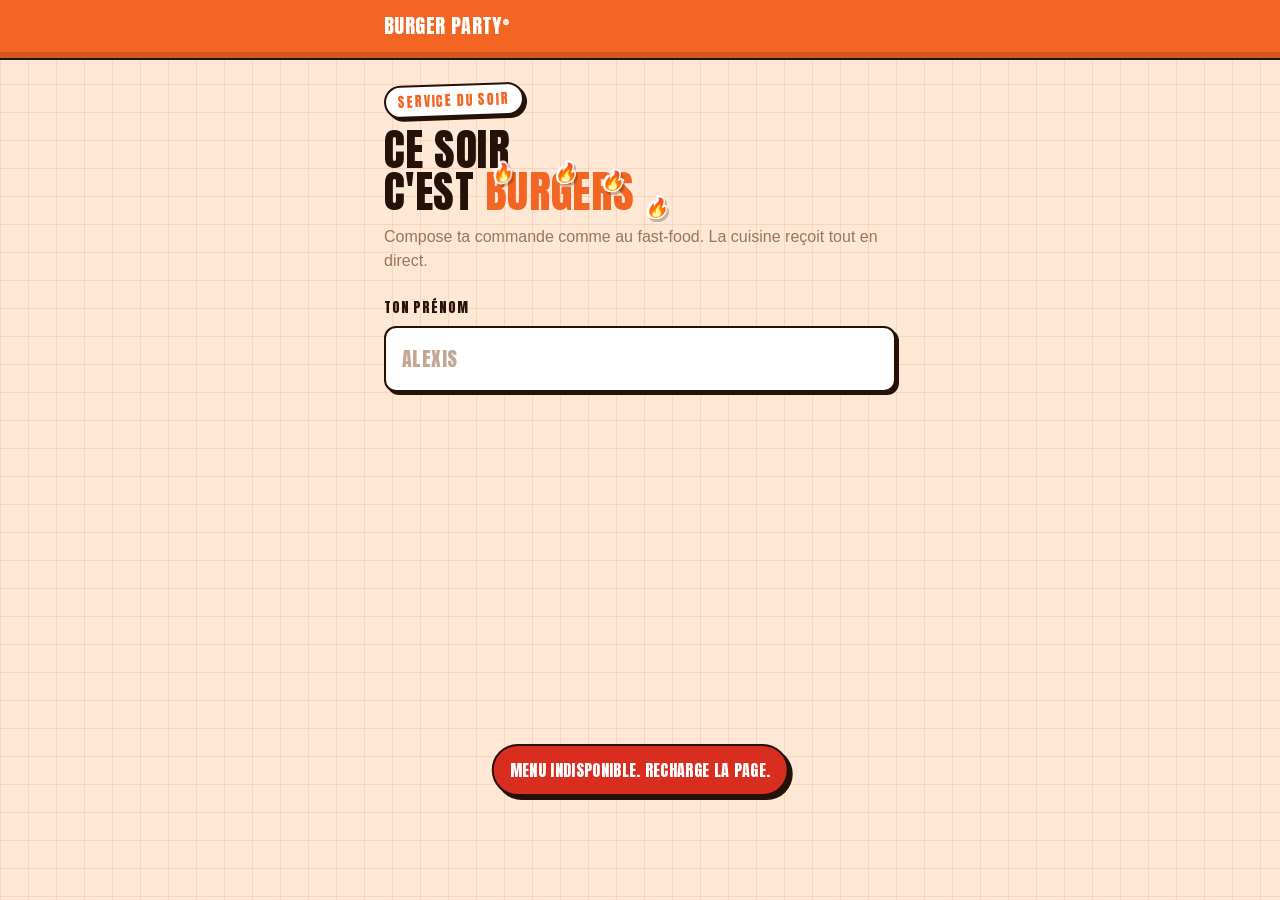
<file: index.html>
<!doctype html>
<html lang="fr">
  <head>
    <meta charset="utf-8" />
    <meta name="viewport" content="width=device-width, initial-scale=1, viewport-fit=cover" />
    <!-- C'est ce titre qui s'affiche dans l'aperçu du lien partagé -->
    <title>BURGER PARTY</title>
    <meta name="description" content="Choisis ton burger, tes suppléments et tes sauces. La cuisine reçoit tout en direct." />
    <meta name="theme-color" content="#f26522" />
    <meta name="color-scheme" content="light" />
    <meta name="mobile-web-app-capable" content="yes" />
    <meta name="apple-mobile-web-app-status-bar-style" content="default" />
    <meta name="robots" content="noindex" />

    <link rel="preconnect" href="https://eqbvfhhxrovsscldcgfh.supabase.co" crossorigin />
    <link rel="preload" href="/assets/fonts/anton-latin.woff2" as="font" type="font/woff2" crossorigin />
    <link rel="stylesheet" href="/assets/css/app.css" />
    <link rel="icon" href="data:image/svg+xml,<svg xmlns='http://www.w3.org/2000/svg' viewBox='0 0 100 100'><text y='.9em' font-size='90'>🍔</text></svg>" />
    <link rel="modulepreload" href="/assets/js/api.js" />
  </head>

  <body>
    <header class="topbar">
      <div class="topbar__inner">
        <button class="iconbtn hidden" id="back" type="button" aria-label="Étape précédente">←</button>
        <span class="topbar__title"><span id="party-name">Burger Party</span><sup>®</sup></span>
        <span class="topbar__title" id="step-counter" style="flex: none"></span>
      </div>
      <div class="progress" aria-hidden="true"><div class="progress__bar" id="progress"></div></div>
    </header>

    <main class="app" id="app">
      <!-- 1 — Accueil ------------------------------------------------- -->
      <section class="step" id="step-welcome">
        <div class="stack-lg">
          <div class="stack">
            <p><span class="eyebrow">Service du soir</span></p>
            <h1>
              Ce soir<br />c'est
              <span class="pop pop--hot"
                >burgers<span class="flames" id="flames" aria-hidden="true"
                  ><i style="--x: 21%; --y: 27%; --s: 0.95; --r: -16deg; --d: 0s; --t: 2.1s"></i
                  ><i style="--x: 47%; --y: 15%; --s: 1.15; --r: 10deg; --d: 0.12s; --t: 1.7s"></i
                  ><i style="--x: 71%; --y: 25%; --s: 0.9; --r: -8deg; --d: 0.24s; --t: 2.4s"></i
                  ><i style="--x: 93%; --y: 56%; --s: 1.05; --r: 20deg; --d: 0.36s; --t: 1.9s"></i
                ></span>
              </span>
            </h1>
            <p class="lede" id="welcome-message">
              Compose ta commande comme au fast-food. La cuisine reçoit tout en direct.
            </p>
          </div>

          <div class="field">
            <label class="section-label" for="guest-name">Ton prénom</label>
            <input
              class="input"
              id="guest-name"
              type="text"
              autocomplete="given-name"
              enterkeyhint="go"
              maxlength="40"
              placeholder="Alexis"
              required
            />
          </div>
        </div>
      </section>

      <!-- 2 — Choix du burger ----------------------------------------- -->
      <section class="step hidden" id="step-burger">
        <div class="stack-lg">
          <div class="stack">
            <p><span class="eyebrow">Étape 1</span></p>
            <h2>Choisis ton <span class="pop">burger</span></h2>
          </div>
          <div class="cards" id="burger-list" role="group" aria-label="Burgers disponibles">
            <div class="skeleton"></div>
            <div class="skeleton"></div>
            <div class="skeleton"></div>
          </div>
        </div>
      </section>

      <!-- 3 — Personnalisation ---------------------------------------- -->
      <section class="step hidden" id="step-custom">
        <div class="stack-lg">
          <div class="stack">
            <p><span class="eyebrow">Étape 2</span></p>
            <div class="sheet">
              <span class="sheet__visual" id="custom-visual" aria-hidden="true"></span>
              <h2 id="custom-title">Personnalise-le</h2>
            </div>
          </div>

          <div class="stack" id="ingredient-block">
            <p class="section-label">Retirer un ingrédient</p>
            <div class="chips" id="ingredient-list" role="group" aria-label="Ingrédients à retirer"></div>
          </div>

          <div class="stack hidden" id="extra-block">
            <p class="section-label">Suppléments</p>
            <div class="chips" id="extra-list" role="group" aria-label="Suppléments"></div>
          </div>

          <div class="stack hidden" id="sauce-block">
            <p class="section-label">Sauces</p>
            <div class="chips" id="sauce-list" role="group" aria-label="Sauces"></div>
          </div>

          <div class="stack hidden" id="cooking-block">
            <p class="section-label">Cuisson de la viande</p>
            <div class="segmented" id="cooking-list" role="group" aria-label="Cuisson"></div>
          </div>
        </div>
      </section>

      <!-- 4 — Accompagnements ----------------------------------------- -->
      <section class="step hidden" id="step-extras">
        <div class="stack-lg">
          <div class="stack">
            <p><span class="eyebrow">Étape 3</span></p>
            <h2>Avec ça ?</h2>
          </div>

          <div class="stack hidden" id="side-block">
            <p class="section-label">Accompagnements</p>
            <div class="chips" id="side-list" role="group" aria-label="Accompagnements"></div>
          </div>

          <div class="stack hidden" id="drink-block">
            <p class="section-label">Boissons</p>
            <div class="chips" id="drink-list" role="group" aria-label="Boissons"></div>
          </div>
        </div>
      </section>

      <!-- 5 — Récapitulatif ------------------------------------------- -->
      <section class="step hidden" id="step-recap">
        <div class="stack-lg">
          <div class="stack">
            <p><span class="eyebrow">Dernière étape</span></p>
            <h2>On <span class="pop">récapitule</span></h2>
          </div>

          <div class="panel" id="recap"></div>

          <div class="field">
            <label class="section-label" for="note">Un mot pour la cuisine ?</label>
            <textarea
              class="textarea"
              id="note"
              maxlength="200"
              placeholder="Allergie aux fruits à coque, double sauce, pas trop de sel…"
            ></textarea>
          </div>
        </div>
      </section>

      <!-- 6 — Ticket --------------------------------------------------- -->
      <section class="step hidden" id="step-ticket">
        <div class="stack-lg">
          <div class="ticket" id="ticket-frame">
            <p class="ticket__label">Commande</p>
            <p class="ticket__num" id="ticket-num">—</p>
            <p class="ticket__label" id="ticket-name"></p>
            <div style="margin-top: var(--sp-4)">
              <span class="badge" id="ticket-status">Nouvelle</span>
            </div>
          </div>

          <div class="panel" id="ticket-detail"></div>

          <p class="lede" style="text-align: center; font-size: var(--fs-sm)">
            Garde cette page ouverte : le statut se met à jour tout seul.
          </p>
        </div>
      </section>

      <!-- Commandes fermées -------------------------------------------- -->
      <section class="step hidden" id="step-closed">
        <div class="stack-lg" style="text-align: center; padding-top: var(--sp-6)">
          <p style="font-size: 3.5rem">🔒</p>
          <h2>Les commandes sont <span class="pop">closes</span></h2>
          <p class="lede" id="closed-message">Le service a démarré. Va voir en cuisine !</p>
        </div>
      </section>
    </main>

    <div class="dock hidden" id="dock">
      <div class="dock__inner">
        <button class="btn btn--primary btn--block" id="cta" type="button">Continuer</button>
        <button class="btn btn--danger btn--block btn--sm hidden" id="cta-secondary" type="button"></button>
        <p class="dock__hint hidden" id="dock-hint"></p>
      </div>
    </div>

    <div class="toast" id="toast" role="status" aria-live="polite"></div>

    <!-- GSAP en UMD, chargé avant le module : `defer` garantit l'ordre -->
    <script src="/assets/js/vendor/gsap.min.js" defer></script>
    <script type="module" src="/assets/js/order.js"></script>
  </body>
</html>
</file>
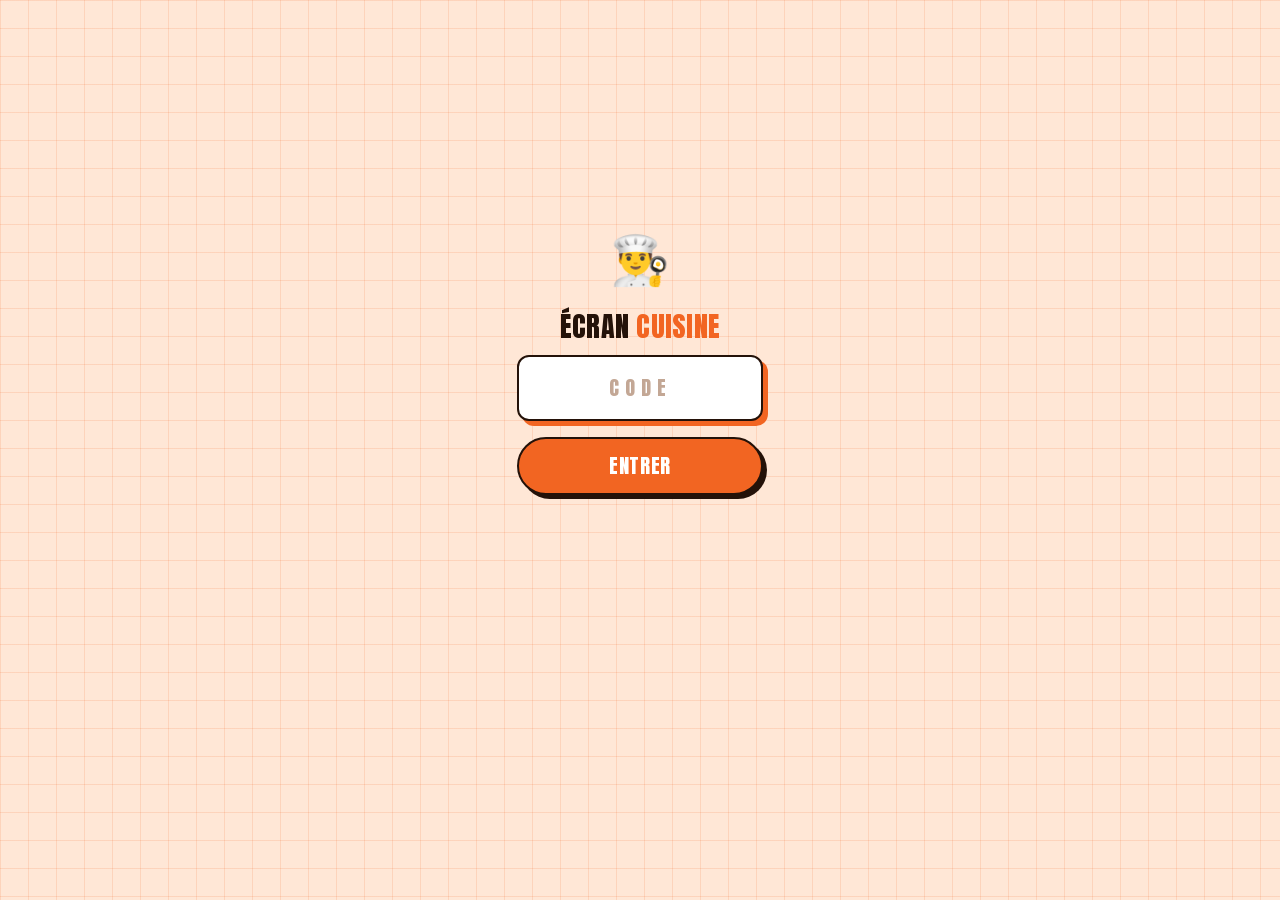
<file: cuisine-740e27.html>
<!doctype html>
<html lang="fr">
  <head>
    <meta charset="utf-8" />
    <meta name="viewport" content="width=device-width, initial-scale=1, viewport-fit=cover" />
    <title>Cuisine — Burger Party</title>
    <meta name="theme-color" content="#f26522" />
    <meta name="color-scheme" content="light" />
    <meta name="robots" content="noindex" />

    <link rel="preconnect" href="https://eqbvfhhxrovsscldcgfh.supabase.co" crossorigin />
    <link rel="preload" href="/assets/fonts/anton-latin.woff2" as="font" type="font/woff2" crossorigin />
    <link rel="stylesheet" href="/assets/css/app.css" />
    <link rel="icon" href="data:image/svg+xml,<svg xmlns='http://www.w3.org/2000/svg' viewBox='0 0 100 100'><text y='.9em' font-size='90'>👨‍🍳</text></svg>" />
  </head>

  <body>
    <!-- Garde-fou : évite les ouvertures accidentelles, ce n'est pas un secret -->
    <section class="gate" id="gate">
      <p style="font-size: 3rem">👨‍🍳</p>
      <h2>Écran <span class="pop">cuisine</span></h2>
      <div class="field">
        <label class="sr-only" for="code">Code d'accès</label>
        <input
          class="input"
          id="code"
          type="text"
          inputmode="numeric"
          autocomplete="off"
          enterkeyhint="go"
          placeholder="Code"
          style="text-align: center; letter-spacing: 0.3em"
        />
      </div>
      <button class="btn btn--primary btn--block" id="gate-btn" type="button">Entrer</button>
    </section>

    <div class="hidden" id="console">
      <header class="topbar">
        <div class="topbar__inner" style="max-width: 62rem">
          <span class="topbar__title" style="flex: 1">Cuisine<sup>®</sup></span>
          <span class="live" id="live" data-live="off">hors ligne</span>
        </div>
      </header>

      <main class="kitchen">
        <div class="stack-lg" style="padding-top: var(--sp-5)">
          <div class="stats">
            <div class="stat">
              <p class="stat__num" id="stat-total">0</p>
              <p class="stat__label">commandes</p>
            </div>
            <div class="stat">
              <p class="stat__num" id="stat-todo">0</p>
              <p class="stat__label">à faire</p>
            </div>
            <div class="stat">
              <p class="stat__num" id="stat-served">0</p>
              <p class="stat__label">servies</p>
            </div>
          </div>

          <div class="tabs" role="tablist">
            <button class="tab" id="tab-orders" role="tab" aria-selected="true" type="button">
              Commandes
            </button>
            <button class="tab" id="tab-tally" role="tab" aria-selected="false" type="button">
              Au passe
            </button>
            <button class="tab" id="tab-shop" role="tab" aria-selected="false" type="button">
              Courses
            </button>
          </div>

          <!-- Onglet commandes -->
          <section id="view-orders" role="tabpanel" aria-labelledby="tab-orders">
            <div class="stack">
              <div class="chips chips--filters">
                <button class="chip chip--pick" id="filter-served" type="button" aria-pressed="false">
                  Masquer les servies
                </button>
                <button class="chip chip--pick" id="toggle-open" type="button" aria-pressed="false">
                  Commandes ouvertes
                </button>
              </div>
              <div class="orders" id="orders"></div>
            </div>
          </section>

          <!-- Onglet récap -->
          <section id="view-tally" class="hidden" role="tabpanel" aria-labelledby="tab-tally">
            <div class="stack-lg">
              <div class="stack">
                <p class="section-label">Burgers à préparer</p>
                <div class="tally" id="tally-burgers"></div>
              </div>
              <div class="stack">
                <p class="section-label">Cuissons</p>
                <div class="tally" id="tally-cooking"></div>
              </div>
              <div class="stack">
                <p class="section-label">Sans (à retirer)</p>
                <div class="tally" id="tally-removed"></div>
              </div>
              <div class="stack-lg" id="tally-addons"></div>
            </div>
          </section>

          <!-- Onglet courses : tout ce qu'il faut acheter, toutes commandes
               confondues, servies comprises -->
          <section id="view-shop" class="hidden" role="tabpanel" aria-labelledby="tab-shop">
            <div class="stack-lg">
              <div class="stack">
                <p class="section-label">
                  À acheter — <span id="shop-count">0</span> commandes
                </p>
                <div class="tally" id="shop-items"></div>
              </div>

              <div class="stack hidden" id="shop-sauces-block">
                <p class="section-label">Sauces</p>
                <div class="tally" id="shop-sauces"></div>
              </div>

              <div class="stack hidden" id="shop-smash-block">
                <p class="section-label">Préparation</p>
                <p class="lede">
                  <strong id="shop-smash">0</strong> galettes smash à former —
                  un steak normal en donne deux, la quantité de viande ne
                  change pas.
                </p>
              </div>
            </div>
          </section>
        </div>
      </main>
    </div>

    <div class="toast" id="toast" role="status" aria-live="polite"></div>

    <!-- GSAP en UMD, chargé avant le module : `defer` garantit l'ordre -->
    <script src="/assets/js/vendor/gsap.min.js" defer></script>
    <script type="module" src="/assets/js/kitchen.js"></script>
  </body>
</html>
</file>
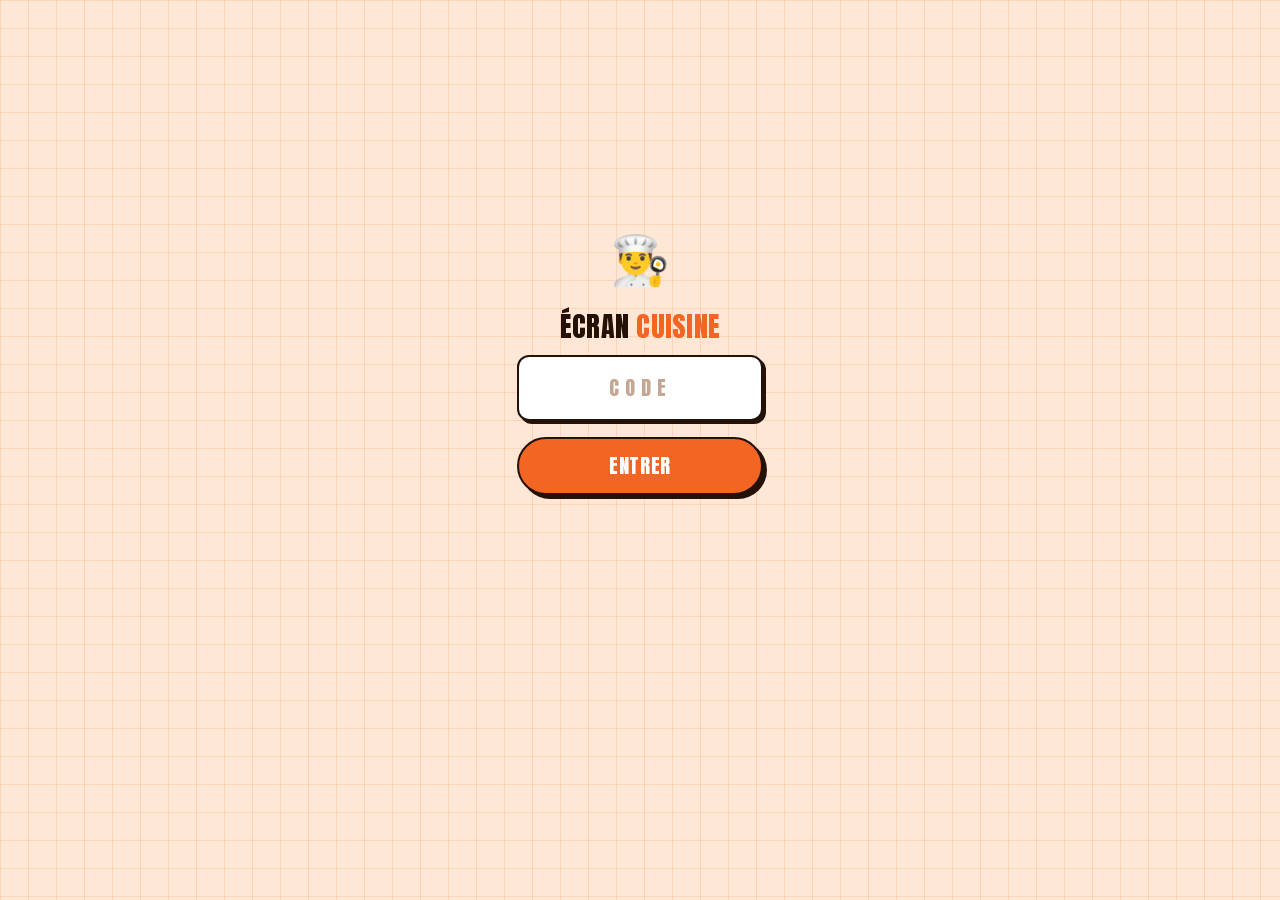
<file: cuisine.html>
<!doctype html>
<html lang="fr">
  <head>
    <meta charset="utf-8" />
    <meta name="viewport" content="width=device-width, initial-scale=1, viewport-fit=cover" />
    <title>Cuisine — Burger Party</title>
    <meta name="theme-color" content="#f26522" />
    <meta name="color-scheme" content="light" />
    <meta name="robots" content="noindex" />

    <link rel="preconnect" href="https://eqbvfhhxrovsscldcgfh.supabase.co" crossorigin />
    <link rel="preload" href="/assets/fonts/anton-latin.woff2" as="font" type="font/woff2" crossorigin />
    <link rel="stylesheet" href="/assets/css/app.css" />
    <link rel="icon" href="data:image/svg+xml,<svg xmlns='http://www.w3.org/2000/svg' viewBox='0 0 100 100'><text y='.9em' font-size='90'>👨‍🍳</text></svg>" />
  </head>

  <body>
    <!-- Garde-fou : évite les ouvertures accidentelles, ce n'est pas un secret -->
    <section class="gate" id="gate">
      <p style="font-size: 3rem">👨‍🍳</p>
      <h2>Écran <span class="pop">cuisine</span></h2>
      <div class="field">
        <label class="sr-only" for="code">Code d'accès</label>
        <input
          class="input"
          id="code"
          type="text"
          inputmode="numeric"
          autocomplete="off"
          enterkeyhint="go"
          placeholder="Code"
          style="text-align: center; letter-spacing: 0.3em"
        />
      </div>
      <button class="btn btn--primary btn--block" id="gate-btn" type="button">Entrer</button>
    </section>

    <div class="hidden" id="console">
      <header class="topbar">
        <div class="topbar__inner" style="max-width: 62rem">
          <span class="topbar__title" style="flex: 1">Cuisine<sup>®</sup></span>
          <span class="live" id="live" data-live="off">hors ligne</span>
        </div>
      </header>

      <main class="kitchen">
        <div class="stack-lg" style="padding-top: var(--sp-5)">
          <div class="stats">
            <div class="stat">
              <p class="stat__num" id="stat-total">0</p>
              <p class="stat__label">commandes</p>
            </div>
            <div class="stat">
              <p class="stat__num" id="stat-todo">0</p>
              <p class="stat__label">à faire</p>
            </div>
            <div class="stat">
              <p class="stat__num" id="stat-served">0</p>
              <p class="stat__label">servies</p>
            </div>
          </div>

          <div class="tabs" role="tablist">
            <button class="tab" id="tab-orders" role="tab" aria-selected="true" type="button">
              Commandes
            </button>
            <button class="tab" id="tab-tally" role="tab" aria-selected="false" type="button">
              Récap cuisine
            </button>
          </div>

          <!-- Onglet commandes -->
          <section id="view-orders" role="tabpanel" aria-labelledby="tab-orders">
            <div class="stack">
              <div class="chips chips--filters">
                <button class="chip chip--pick" id="filter-served" type="button" aria-pressed="false">
                  Masquer les servies
                </button>
                <button class="chip chip--pick" id="toggle-open" type="button" aria-pressed="false">
                  Commandes ouvertes
                </button>
              </div>
              <div class="orders" id="orders"></div>
            </div>
          </section>

          <!-- Onglet récap -->
          <section id="view-tally" class="hidden" role="tabpanel" aria-labelledby="tab-tally">
            <div class="stack-lg">
              <div class="stack">
                <p class="section-label">Burgers à préparer</p>
                <div class="tally" id="tally-burgers"></div>
              </div>
              <div class="stack">
                <p class="section-label">Cuissons</p>
                <div class="tally" id="tally-cooking"></div>
              </div>
              <div class="stack">
                <p class="section-label">Sans (à retirer)</p>
                <div class="tally" id="tally-removed"></div>
              </div>
              <div class="stack-lg" id="tally-addons"></div>
            </div>
          </section>
        </div>
      </main>
    </div>

    <div class="toast" id="toast" role="status" aria-live="polite"></div>

    <script type="module" src="/assets/js/kitchen.js"></script>
  </body>
</html>
</file>
<file: assets/css/app.css>
/* ==========================================================================
   Burger Party — feuille de style unique
   Direction : sticker shop. Orange plein, crème quadrillée, capitales
   lourdes, contours nets et ombres dures. Tout est pilotable depuis le
   bloc `:root` ci-dessous.
   ========================================================================== */

@font-face {
  font-family: "Anton";
  src: url("/assets/fonts/anton-latin.woff2") format("woff2");
  font-weight: 400;
  font-style: normal;
  font-display: swap;
  /* latin uniquement : suffit au français, accents majuscules compris */
  unicode-range: U+0000-00FF, U+0131, U+0152-0153, U+2000-206F, U+20AC,
    U+2122, U+2212;
}

:root {
  /* Couleurs */
  --c-orange: #f26522;
  --c-orange-hot: #ff7a33;
  --c-orange-soft: #ffd9c2;
  --c-cream: #ffe7d6;
  --c-paper: #ffffff;
  --c-ink: #241209;
  --c-muted: #9a7461;
  --c-ok: #17a34a;
  --c-danger: #d92d20;

  /* Typo */
  --font-display: "Anton", "Arial Narrow", "Helvetica Neue", Impact, sans-serif;
  --font: ui-sans-serif, -apple-system, BlinkMacSystemFont, "Segoe UI", Roboto,
    "Helvetica Neue", Arial, sans-serif;
  --fs-xs: 0.75rem;
  --fs-sm: 0.875rem;
  --fs-md: 1rem;
  --fs-lg: 1.25rem;
  --fs-xl: 1.75rem;
  --fs-2xl: 2.75rem;

  /* Rythme */
  --sp-1: 0.25rem;
  --sp-2: 0.5rem;
  --sp-3: 0.75rem;
  --sp-4: 1rem;
  --sp-5: 1.5rem;
  --sp-6: 2rem;
  --sp-7: 3rem;

  --r-sm: 6px;
  --r-md: 12px;
  --r-lg: 18px;
  --r-full: 999px;

  /* Le trait et l'ombre dure qui font l'effet autocollant */
  --stroke: 2.5px;
  --shadow: 4px 4px 0 var(--c-ink);
  --shadow-sm: 3px 3px 0 var(--c-ink);
  --ease: cubic-bezier(0.22, 1, 0.36, 1);

  --dock-h: 5.5rem;
}

/* --------------------------------------------------------------- Reset -- */

*,
*::before,
*::after {
  box-sizing: border-box;
}

* {
  margin: 0;
}

html {
  -webkit-text-size-adjust: 100%;
}

body {
  min-height: 100dvh;
  font-family: var(--font);
  font-size: var(--fs-md);
  line-height: 1.5;
  color: var(--c-ink);
  background-color: var(--c-cream);
  /* La grille fine du moodboard, en pur CSS */
  background-image:
    repeating-linear-gradient(
      to right,
      #f2652226 0 1px,
      transparent 1px 28px
    ),
    repeating-linear-gradient(to bottom, #f2652226 0 1px, transparent 1px 28px);
  -webkit-font-smoothing: antialiased;
  overflow-wrap: break-word;
  /* Filet de sécurité : aucun rebond ne doit créer de scroll horizontal.
     `clip` plutôt que `hidden` pour ne pas casser les positions sticky. */
  overflow-x: clip;
}

img,
svg {
  display: block;
  max-width: 100%;
}

button,
input,
textarea,
select {
  font: inherit;
  color: inherit;
}

button {
  cursor: pointer;
  border: 0;
  background: none;
}

:focus-visible {
  outline: 3px solid var(--c-ink);
  outline-offset: 3px;
  border-radius: var(--r-sm);
}

@media (prefers-reduced-motion: reduce) {
  *,
  *::before,
  *::after {
    animation-duration: 0.01ms !important;
    transition-duration: 0.01ms !important;
  }
}

/* ------------------------------------------------------------- Layout -- */

.app {
  max-width: 34rem;
  margin-inline: auto;
  padding: 0 var(--sp-4);
  padding-bottom: calc(var(--dock-h) + env(safe-area-inset-bottom));
}

.stack {
  display: grid;
  gap: var(--sp-3);
}

.stack-lg {
  display: grid;
  gap: var(--sp-5);
}

.hidden {
  display: none !important;
}

.sr-only {
  position: absolute;
  width: 1px;
  height: 1px;
  padding: 0;
  overflow: hidden;
  clip: rect(0 0 0 0);
  white-space: nowrap;
  border: 0;
}

/* ------------------------------------------------------------- Header -- */

.topbar {
  position: sticky;
  top: 0;
  z-index: 20;
  padding-top: env(safe-area-inset-top);
  background: var(--c-orange);
  border-bottom: var(--stroke) solid var(--c-ink);
}

.topbar__inner {
  display: flex;
  align-items: center;
  gap: var(--sp-3);
  width: 100%;
  max-width: 34rem;
  margin-inline: auto;
  padding: var(--sp-2) var(--sp-4);
  min-height: 3.25rem;
}

.topbar__title {
  flex: 1;
  font-family: var(--font-display);
  font-size: var(--fs-lg);
  letter-spacing: 0.02em;
  text-transform: uppercase;
  color: var(--c-paper);
}

/* Le ® du moodboard, en petit, collé au nom */
.topbar__title sup {
  font-size: 0.45em;
  vertical-align: super;
}

.iconbtn {
  display: grid;
  place-items: center;
  width: 2.25rem;
  height: 2.25rem;
  flex: none;
  font-size: var(--fs-lg);
  line-height: 1;
  color: var(--c-ink);
  background: var(--c-paper);
  border: var(--stroke) solid var(--c-ink);
  border-radius: var(--r-full);
}

.progress {
  height: 6px;
  background: #24120926;
}

.progress__bar {
  height: 100%;
  width: 0;
  background: var(--c-paper);
  transition: width 0.4s var(--ease);
}

/* ------------------------------------------------------------- Étapes -- */

.step {
  padding-top: var(--sp-5);
  padding-bottom: var(--sp-6);
}

/* Pastille autocollante, légèrement de travers */
.eyebrow {
  display: inline-block;
  padding: var(--sp-1) var(--sp-3);
  font-family: var(--font-display);
  font-size: var(--fs-sm);
  letter-spacing: 0.06em;
  text-transform: uppercase;
  color: var(--c-orange);
  background: var(--c-paper);
  border: var(--stroke) solid var(--c-ink);
  border-radius: var(--r-full);
  box-shadow: var(--shadow-sm);
  transform: rotate(-2deg);
}

h1,
h2 {
  font-family: var(--font-display);
  font-weight: 400;
  line-height: 0.95;
  letter-spacing: 0.01em;
  text-transform: uppercase;
}

h1 {
  font-size: var(--fs-2xl);
}

h2 {
  font-size: var(--fs-xl);
}

.pop {
  color: var(--c-orange);
}

/* Flammes autocollantes autour du mot vedette. Chaque flamme reçoit sa
   rotation (--r), son délai (--d) et sa durée (--t) en HTML, pour qu'aucune
   ne danse en même temps qu'une autre. */
.pop--hot {
  position: relative;
  display: inline-block;
}

/* La zone déborde du mot pour que les flammes puissent mordre sur le haut
   des lettres et sur la dernière, sans toucher la ligne du dessus. */
.flames {
  position: absolute;
  inset: -0.5em -0.55em;
  pointer-events: none;
}

.flames i {
  position: absolute;
  left: var(--x);
  top: var(--y);
  font-size: 0.42em;
  line-height: 1;
  /* Contour blanc épais + ombre décalée : le vocabulaire des stickers */
  filter: drop-shadow(1.5px 0 0 var(--c-paper))
    drop-shadow(-1.5px 0 0 var(--c-paper))
    drop-shadow(0 1.5px 0 var(--c-paper))
    drop-shadow(0 -1.5px 0 var(--c-paper)) drop-shadow(2px 3px 0 #24120940);
  animation: flame-dance var(--t, 2s) ease-in-out var(--d, 0s) infinite;
}

.flames i::before {
  content: "🔥";
}

/* Le translate centre la flamme sur son point d'ancrage ; il fait partie des
   keyframes, sinon l'animation l'écraserait. */
@keyframes flame-dance {
  0%,
  100% {
    transform: translate(-50%, -50%) rotate(var(--r)) scale(var(--s, 1));
  }
  50% {
    transform: translate(-50%, -74%) rotate(calc(var(--r) + 12deg))
      scale(calc(var(--s, 1) * 1.16));
  }
}

h3 {
  font-size: var(--fs-md);
  font-weight: 700;
}

.lede {
  color: var(--c-muted);
}

.section-label {
  font-family: var(--font-display);
  font-size: var(--fs-sm);
  letter-spacing: 0.06em;
  text-transform: uppercase;
  color: var(--c-ink);
}

/* -------------------------------------------------------------- Champs -- */

.field {
  display: grid;
  gap: var(--sp-2);
}

.input,
.textarea {
  width: 100%;
  padding: var(--sp-4);
  font-size: var(--fs-lg);
  background: var(--c-paper);
  border: var(--stroke) solid var(--c-ink);
  border-radius: var(--r-md);
  box-shadow: var(--shadow-sm);
  transition: box-shadow 0.15s var(--ease), transform 0.15s var(--ease);
}

.input {
  font-family: var(--font-display);
  text-transform: uppercase;
  letter-spacing: 0.02em;
}

.textarea {
  font-size: var(--fs-md);
  resize: vertical;
  min-height: 5rem;
}

.input::placeholder,
.textarea::placeholder {
  color: #c3a795;
}

.input:focus,
.textarea:focus {
  outline: none;
  box-shadow: 5px 5px 0 var(--c-orange);
}

/* ------------------------------------------------------------- Boutons -- */

.btn {
  position: relative;
  overflow: hidden;
  display: inline-flex;
  align-items: center;
  justify-content: center;
  gap: var(--sp-2);
  min-height: 3.5rem;
  padding: var(--sp-3) var(--sp-5);
  font-family: var(--font-display);
  font-size: var(--fs-lg);
  letter-spacing: 0.03em;
  text-transform: uppercase;
  border: var(--stroke) solid var(--c-ink);
  border-radius: var(--r-full);
  box-shadow: var(--shadow);
  transition: transform 0.12s var(--ease), box-shadow 0.12s var(--ease);
}

.btn[disabled] {
  opacity: 0.45;
  pointer-events: none;
}

.btn--primary {
  color: var(--c-paper);
  background: var(--c-orange);
}

/* Reflet qui balaie le bouton actif : ça attire l'œil sans clignoter */
.btn--primary::after {
  content: "";
  position: absolute;
  inset: 0;
  background: linear-gradient(
    100deg,
    transparent 42%,
    #ffffff4d 50%,
    transparent 58%
  );
  transform: translateX(-130%);
  pointer-events: none;
}

.btn--primary:not([disabled])::after {
  animation: sheen 4.5s ease-in-out 1s infinite;
}

@keyframes sheen {
  0%,
  55% {
    transform: translateX(-130%);
  }
  85%,
  100% {
    transform: translateX(130%);
  }
}

.btn--ghost {
  color: var(--c-ink);
  background: var(--c-paper);
}

.btn--danger {
  color: var(--c-danger);
  background: var(--c-paper);
}

.btn--block {
  width: 100%;
}

.btn--sm {
  min-height: 2.75rem;
  padding: 0 var(--sp-4);
  font-size: var(--fs-md);
  box-shadow: var(--shadow-sm);
}

/* Barre d'action collée en bas — toujours sous le pouce */
.dock {
  position: fixed;
  inset: auto 0 0 0;
  z-index: 30;
  padding: var(--sp-3) var(--sp-4);
  padding-bottom: calc(var(--sp-3) + env(safe-area-inset-bottom));
  /* Barre pleine plutôt qu'un dégradé : rien ne transparaît derrière */
  background: var(--c-cream);
  border-top: var(--stroke) solid var(--c-ink);
}

.dock__inner {
  max-width: 34rem;
  margin-inline: auto;
  display: grid;
  gap: var(--sp-2);
}

.dock__hint {
  text-align: center;
  font-size: var(--fs-xs);
  font-weight: 600;
  color: var(--c-muted);
}

/* -------------------------------------------------------- Cartes menu -- */

.cards {
  display: grid;
  gap: var(--sp-4);
}

.card {
  position: relative;
  display: grid;
  grid-template-columns: 6.5rem 1fr;
  gap: var(--sp-3);
  align-items: start;
  width: 100%;
  padding: var(--sp-4);
  text-align: left;
  background: var(--c-paper);
  border: var(--stroke) solid var(--c-ink);
  border-radius: var(--r-lg);
  box-shadow: var(--shadow);
  transition: transform 0.15s var(--ease), box-shadow 0.15s var(--ease),
    background 0.15s var(--ease);
}

/* Les cartes arrivent en cascade, comme une pile qu'on étale */
.cards .card {
  animation: card-in 0.5s var(--ease) backwards;
  animation-delay: calc(var(--i, 0) * 80ms);
}

@keyframes card-in {
  from {
    opacity: 0;
    transform: translate3d(0, 22px, 0) rotate(-1.5deg);
  }
}

.card[aria-pressed="true"] {
  background: var(--c-orange);
  color: var(--c-paper);
  box-shadow: 5px 5px 0 var(--c-ink);
}

/* Tuile blanche : les photos ont des fonds différents (blanc, transparent),
   `contain` sur blanc les fait toutes se fondre de la même façon. */
.card__visual {
  display: grid;
  place-items: center;
  width: 6.5rem;
  height: 6.5rem;
  padding: 2px;
  overflow: hidden;
  font-size: 2.25rem;
  background: var(--c-paper);
  border: var(--stroke) solid var(--c-ink);
  border-radius: var(--r-md);
  transition: transform 0.3s var(--ease);
}

/* La vignette se décolle légèrement quand le burger est choisi */
.card[aria-pressed="true"] .card__visual {
  transform: rotate(-5deg) scale(1.06);
}

.card__photo {
  width: 100%;
  height: 100%;
  object-fit: contain;
}

.card__body {
  display: block;
  padding-right: var(--sp-5); /* place pour la pastille de sélection */
}

.card__name {
  display: block;
  font-family: var(--font-display);
  font-size: var(--fs-xl);
  line-height: 1;
  letter-spacing: 0.01em;
  text-transform: uppercase;
}

.card__tagline {
  display: block;
  margin-top: var(--sp-2);
  font-size: var(--fs-sm);
  line-height: 1.35;
  color: var(--c-muted);
}

.card[aria-pressed="true"] .card__tagline,
.card[aria-pressed="true"] .card__ings {
  color: #ffffffd9;
}

.card__ings {
  display: block;
  margin-top: var(--sp-2);
  font-size: var(--fs-xs);
  line-height: 1.4;
  color: #b08e7a;
}

/* Dans le coin de la carte, pas en débord : sur un écran étroit, une
   pastille qui dépasse se fait rogner par le bord de l'écran. */
.card__check {
  position: absolute;
  top: var(--sp-2);
  right: var(--sp-2);
  display: grid;
  place-items: center;
  width: 2rem;
  height: 2rem;
  font-size: 0.85rem;
  font-weight: 900;
  color: var(--c-orange);
  background: var(--c-paper);
  border: var(--stroke) solid var(--c-ink);
  border-radius: var(--r-full);
  box-shadow: var(--shadow-sm);
  opacity: 0;
  transform: scale(0.4) rotate(-20deg);
  transition: all 0.22s var(--ease);
}

.card[aria-pressed="true"] .card__check {
  opacity: 1;
  transform: scale(1) rotate(-8deg);
}

.card--unavailable {
  opacity: 0.4;
  pointer-events: none;
}

/* En-tête de fiche produit : la vignette y atterrit depuis la carte */
.sheet {
  display: grid;
  grid-template-columns: 4.5rem 1fr;
  gap: var(--sp-3);
  align-items: center;
}

.sheet__visual {
  display: grid;
  place-items: center;
  width: 4.5rem;
  height: 4.5rem;
  padding: 2px;
  overflow: hidden;
  font-size: 1.75rem;
  background: var(--c-paper);
  border: var(--stroke) solid var(--c-ink);
  border-radius: var(--r-md);
  box-shadow: var(--shadow-sm);
}

/* --------------------------------------------------------------- Chips -- */

.chips {
  display: flex;
  flex-wrap: wrap;
  gap: var(--sp-3);
}

.chip {
  display: inline-flex;
  align-items: center;
  gap: var(--sp-2);
  min-height: 2.75rem;
  padding: 0 var(--sp-4);
  font-family: var(--font-display);
  font-size: var(--fs-md);
  letter-spacing: 0.02em;
  text-transform: uppercase;
  background: var(--c-paper);
  border: var(--stroke) solid var(--c-ink);
  border-radius: var(--r-full);
  box-shadow: var(--shadow-sm);
  transition: transform 0.12s var(--ease), box-shadow 0.12s var(--ease),
    background 0.12s var(--ease), color 0.12s var(--ease);
}

/* Ingrédient retiré : barré, en rouge */
.chip--ing[aria-pressed="true"] {
  color: var(--c-paper);
  background: var(--c-danger);
  text-decoration: line-through;
}

/* Supplément, sauce, accompagnement : orange plein quand c'est pris */
.chip--pick[aria-pressed="true"] {
  color: var(--c-paper);
  background: var(--c-orange);
}

/* Le petit + des suppléments */
.chip__plus {
  font-size: 0.9em;
  opacity: 0.65;
}

.chip[aria-pressed="true"] .chip__plus {
  opacity: 1;
}

/* ---------------------------------------------------------- Segmented -- */

/* S'adapte au nombre de cuissons proposées, sans colonne à ajuster */
.segmented {
  display: grid;
  grid-auto-flow: column;
  grid-auto-columns: 1fr;
  gap: var(--sp-3);
}

.segmented .chip {
  justify-content: center;
  min-height: 3.25rem;
  padding: 0 var(--sp-2);
  font-size: var(--fs-sm);
  text-align: center;
}

.segmented .chip[aria-pressed="true"] {
  color: var(--c-paper);
  background: var(--c-orange);
}

/* --------------------------------------------------------------- Panel -- */

.panel {
  padding: var(--sp-4);
  background: var(--c-paper);
  border: var(--stroke) solid var(--c-ink);
  border-radius: var(--r-lg);
  box-shadow: var(--shadow);
}

.row {
  display: flex;
  align-items: baseline;
  justify-content: space-between;
  gap: var(--sp-3);
  padding-block: var(--sp-2);
}

.row + .row {
  border-top: 1.5px dashed #24120933;
}

.row__label {
  font-size: var(--fs-xs);
  letter-spacing: 0.06em;
  text-transform: uppercase;
  color: var(--c-muted);
  white-space: nowrap;
}

.row__value {
  font-family: var(--font-display);
  font-size: var(--fs-md);
  letter-spacing: 0.02em;
  text-transform: uppercase;
  text-align: right;
}

/* -------------------------------------------------------------- Ticket -- */

.ticket {
  position: relative;
  padding: var(--sp-6) var(--sp-4);
  text-align: center;
  background: var(--c-paper);
  border: var(--stroke) solid var(--c-ink);
  border-radius: var(--r-md);
  box-shadow: var(--shadow);
}

/* Perforations haut et bas, comme un ticket de caisse */
.ticket::before,
.ticket::after {
  content: "";
  position: absolute;
  left: var(--sp-4);
  right: var(--sp-4);
  height: 0;
  border-top: 2.5px dashed #24120933;
}

.ticket::before {
  top: 1.1rem;
}

.ticket::after {
  bottom: 1.1rem;
}

.ticket__num {
  font-family: var(--font-display);
  font-size: 4.5rem;
  line-height: 1;
  letter-spacing: -0.01em;
  color: var(--c-orange);
  font-variant-numeric: tabular-nums;
}

.ticket__label {
  margin-top: var(--sp-2);
  font-family: var(--font-display);
  font-size: var(--fs-sm);
  letter-spacing: 0.1em;
  text-transform: uppercase;
  color: var(--c-muted);
}

/* --------------------------------------------------------------- Badge -- */

.badge {
  display: inline-flex;
  align-items: center;
  gap: var(--sp-2);
  padding: var(--sp-1) var(--sp-3);
  font-family: var(--font-display);
  font-size: var(--fs-sm);
  letter-spacing: 0.05em;
  text-transform: uppercase;
  color: var(--c-ink);
  background: var(--c-paper);
  border: var(--stroke) solid var(--c-ink);
  border-radius: var(--r-full);
  white-space: nowrap;
}

.badge--nouvelle {
  color: var(--c-ink);
  background: #ffd93d;
}

.badge--en_cuisine {
  color: var(--c-paper);
  background: var(--c-orange);
}

.badge--prete {
  color: var(--c-paper);
  background: var(--c-ok);
}

.badge--servie {
  color: var(--c-muted);
  background: var(--c-cream);
}

/* --------------------------------------------------------------- Toast -- */

.toast {
  position: fixed;
  left: 50%;
  bottom: calc(var(--dock-h) + var(--sp-4) + env(safe-area-inset-bottom));
  z-index: 60;
  transform: translate(-50%, 1rem);
  max-width: calc(100vw - 2rem);
  padding: var(--sp-3) var(--sp-4);
  font-family: var(--font-display);
  font-size: var(--fs-md);
  letter-spacing: 0.02em;
  text-transform: uppercase;
  color: var(--c-paper);
  background: var(--c-ink);
  border: var(--stroke) solid var(--c-ink);
  border-radius: var(--r-full);
  box-shadow: var(--shadow);
  opacity: 0;
  pointer-events: none;
  transition: all 0.25s var(--ease);
}

.toast--show {
  opacity: 1;
  transform: translate(-50%, 0);
}

.toast--error {
  background: var(--c-danger);
}

/* ------------------------------------------------------------ Squelette -- */

.skeleton {
  height: 6.5rem;
  border: var(--stroke) solid #24120926;
  border-radius: var(--r-lg);
  background: linear-gradient(
    90deg,
    #ffffff 25%,
    var(--c-orange-soft) 37%,
    #ffffff 63%
  );
  background-size: 400% 100%;
  animation: shimmer 1.4s ease infinite;
}

@keyframes shimmer {
  from {
    background-position: 100% 0;
  }
  to {
    background-position: 0 0;
  }
}

/* ==========================================================================
   Écran cuisine
   ========================================================================== */

.kitchen {
  max-width: 62rem;
  margin-inline: auto;
  padding: 0 var(--sp-4) var(--sp-7);
}

/* S'adapte au nombre d'onglets */
.tabs {
  display: grid;
  grid-auto-flow: column;
  grid-auto-columns: 1fr;
  gap: var(--sp-2);
  padding: var(--sp-1);
  background: var(--c-paper);
  border: var(--stroke) solid var(--c-ink);
  border-radius: var(--r-full);
  box-shadow: var(--shadow-sm);
}

.tab {
  min-height: 2.75rem;
  font-family: var(--font-display);
  font-size: var(--fs-md);
  letter-spacing: 0.03em;
  text-transform: uppercase;
  color: var(--c-muted);
  border-radius: var(--r-full);
  transition: all 0.15s var(--ease);
}

.tab[aria-selected="true"] {
  color: var(--c-paper);
  background: var(--c-orange);
}

.chips--filters .chip {
  min-height: 2.25rem;
  padding: 0 var(--sp-3);
  font-size: var(--fs-sm);
}

.orders {
  display: grid;
  gap: var(--sp-4);
}

@media (min-width: 40rem) {
  .orders {
    grid-template-columns: repeat(auto-fill, minmax(20rem, 1fr));
  }
}

.order {
  display: grid;
  gap: var(--sp-3);
  padding: var(--sp-4);
  background: var(--c-paper);
  border: var(--stroke) solid var(--c-ink);
  border-left-width: 10px;
  border-radius: var(--r-md);
  box-shadow: var(--shadow);
}

.order[data-status="nouvelle"] {
  border-left-color: #ffd93d;
}

.order[data-status="en_cuisine"] {
  border-left-color: var(--c-orange);
}

.order[data-status="prete"] {
  border-left-color: var(--c-ok);
}

.order[data-status="servie"] {
  opacity: 0.45;
  box-shadow: none;
}

.order__head {
  display: flex;
  align-items: center;
  gap: var(--sp-3);
}

.order__ticket {
  font-family: var(--font-display);
  font-size: var(--fs-md);
  color: var(--c-muted);
  font-variant-numeric: tabular-nums;
}

.order__name {
  flex: 1;
  font-family: var(--font-display);
  font-size: var(--fs-xl);
  line-height: 1;
  text-transform: uppercase;
}

.order__burger {
  font-family: var(--font-display);
  font-size: var(--fs-lg);
  line-height: 1.1;
  text-transform: uppercase;
  color: var(--c-orange);
}

.order__meta {
  display: flex;
  flex-wrap: wrap;
  gap: var(--sp-2);
}

.tag {
  padding: 2px var(--sp-2);
  font-size: var(--fs-xs);
  font-weight: 700;
  border-radius: var(--r-sm);
  background: var(--c-cream);
  border: 1.5px solid var(--c-ink);
}

.tag--out {
  color: var(--c-paper);
  background: var(--c-danger);
  border-color: var(--c-danger);
  text-decoration: line-through;
}

.tag--add {
  color: var(--c-paper);
  background: var(--c-ok);
  border-color: var(--c-ok);
}

.tag--cook {
  color: var(--c-paper);
  background: var(--c-ink);
}

.order__note {
  padding: var(--sp-2) var(--sp-3);
  font-size: var(--fs-sm);
  font-style: italic;
  background: #ffd93d;
  border: 1.5px solid var(--c-ink);
  border-radius: var(--r-sm);
}

.order__actions {
  display: flex;
  gap: var(--sp-2);
}

.order__actions .btn {
  flex: 1;
}

/* Récap cuisine */
.tally {
  display: grid;
  gap: var(--sp-2);
}

.tally__row {
  display: flex;
  align-items: center;
  gap: var(--sp-3);
  padding: var(--sp-3);
  background: var(--c-paper);
  border: var(--stroke) solid var(--c-ink);
  border-radius: var(--r-sm);
}

.tally__name {
  flex: 1;
  font-family: var(--font-display);
  font-size: var(--fs-md);
  letter-spacing: 0.02em;
  text-transform: uppercase;
}

.tally__count {
  min-width: 2.25rem;
  padding: 2px var(--sp-2);
  text-align: center;
  font-family: var(--font-display);
  font-size: var(--fs-md);
  color: var(--c-paper);
  background: var(--c-orange);
  border: 2px solid var(--c-ink);
  border-radius: var(--r-full);
  font-variant-numeric: tabular-nums;
}

.stats {
  display: grid;
  grid-template-columns: repeat(3, 1fr);
  gap: var(--sp-3);
}

.stat {
  padding: var(--sp-3);
  text-align: center;
  background: var(--c-paper);
  border: var(--stroke) solid var(--c-ink);
  border-radius: var(--r-md);
  box-shadow: var(--shadow-sm);
}

.stat__num {
  font-family: var(--font-display);
  font-size: var(--fs-xl);
  line-height: 1;
  color: var(--c-orange);
  font-variant-numeric: tabular-nums;
}

.stat__label {
  margin-top: var(--sp-1);
  font-size: var(--fs-xs);
  letter-spacing: 0.06em;
  text-transform: uppercase;
  color: var(--c-muted);
}

.empty {
  padding: var(--sp-7) var(--sp-4);
  text-align: center;
  color: var(--c-muted);
}

.live {
  display: inline-flex;
  align-items: center;
  gap: var(--sp-2);
  font-family: var(--font-display);
  font-size: var(--fs-sm);
  letter-spacing: 0.05em;
  text-transform: uppercase;
  color: var(--c-paper);
}

.live::before {
  content: "";
  width: 12px;
  height: 12px;
  border: 2px solid var(--c-ink);
  border-radius: var(--r-full);
  background: #7bf1a8;
  animation: pulse 2s ease infinite;
}

.live[data-live="off"]::before {
  background: var(--c-cream);
  animation: none;
}

@keyframes pulse {
  50% {
    opacity: 0.3;
  }
}

/* ==========================================================================
   Animations du parcours invité
   Uniquement transform et opacity : rien qui force un recalcul de mise en
   page, donc rien qui saccade sur un téléphone.
   ========================================================================== */

/* Gerbe d'autocollants à la validation de la commande */
.burst {
  position: fixed;
  inset: 0;
  z-index: 50;
  overflow: hidden;
  pointer-events: none;
}

.burst span {
  position: absolute;
  left: 50%;
  bottom: 22vh;
  font-size: 2rem;
}

/* Écran de saisie du code cuisine */
.gate {
  display: grid;
  place-content: center;
  gap: var(--sp-4);
  min-height: 80dvh;
  max-width: 20rem;
  margin-inline: auto;
  padding: var(--sp-4);
  text-align: center;
}
</file>
